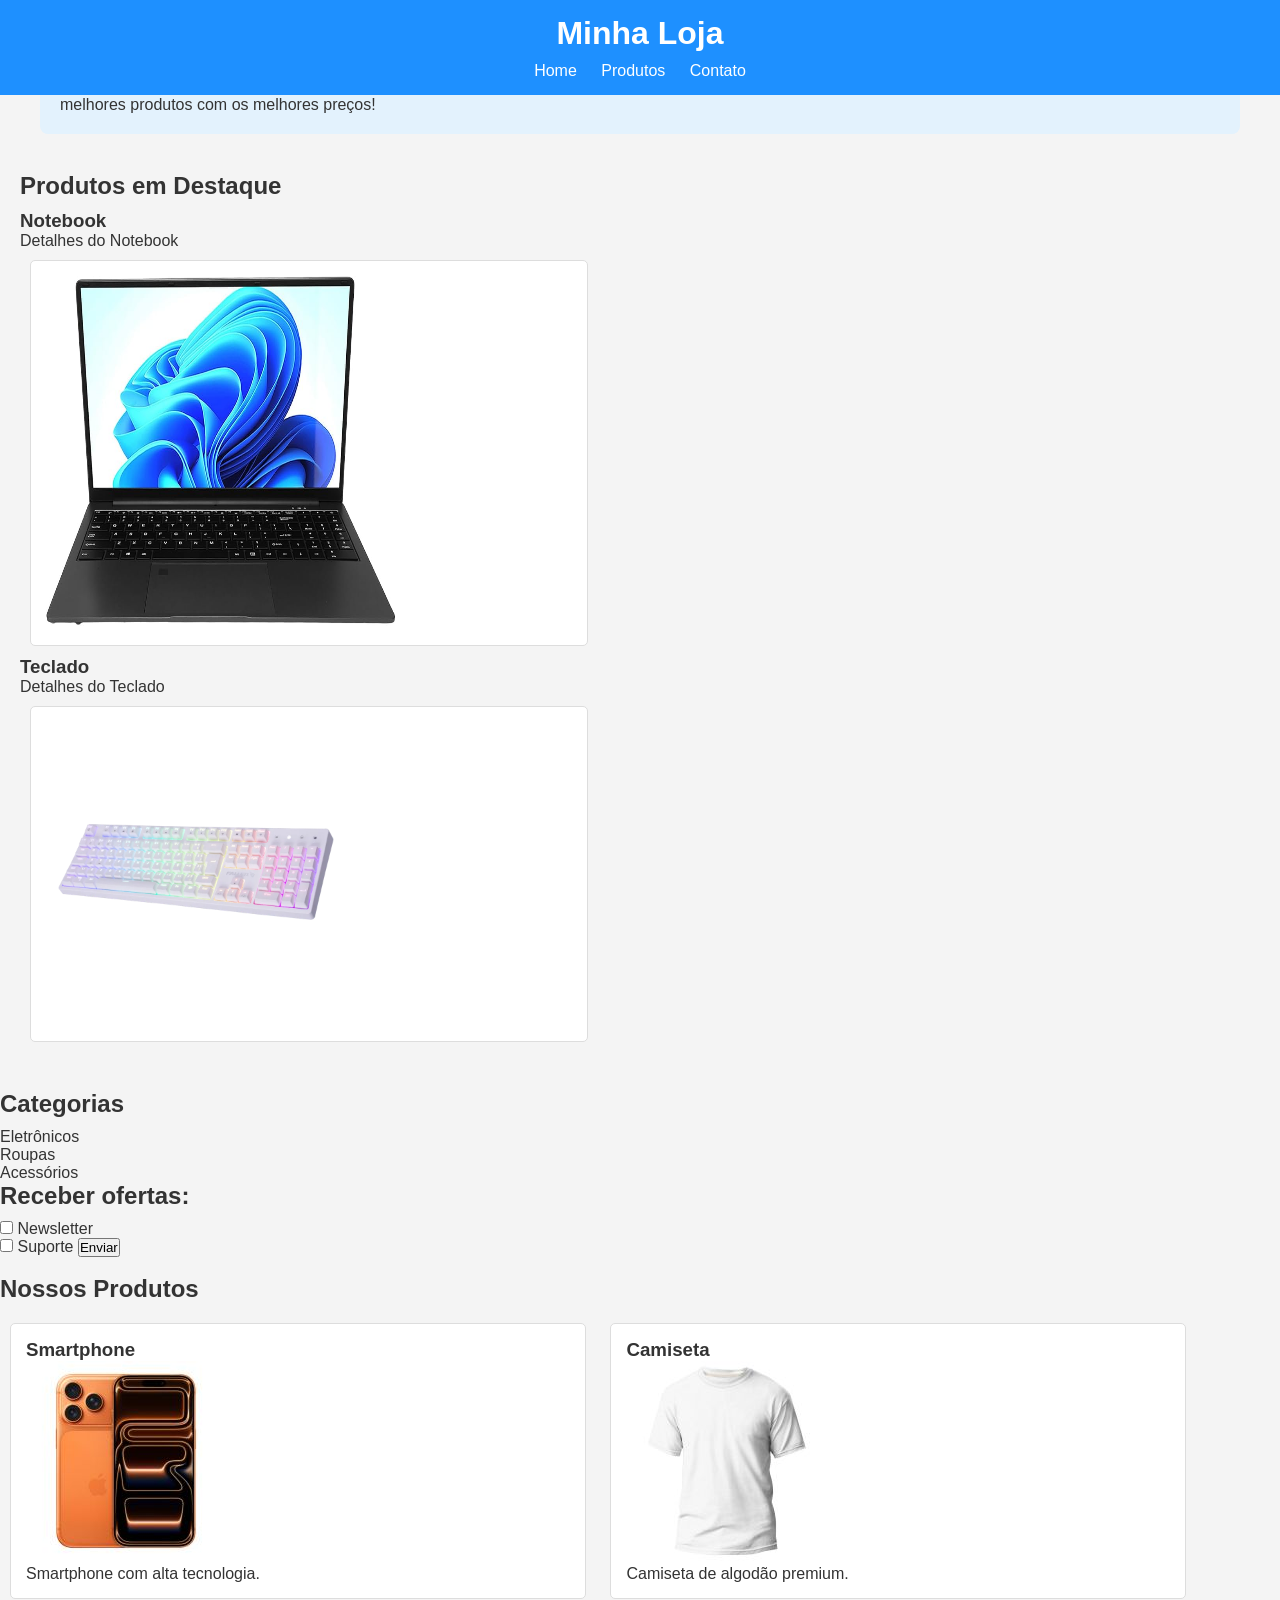
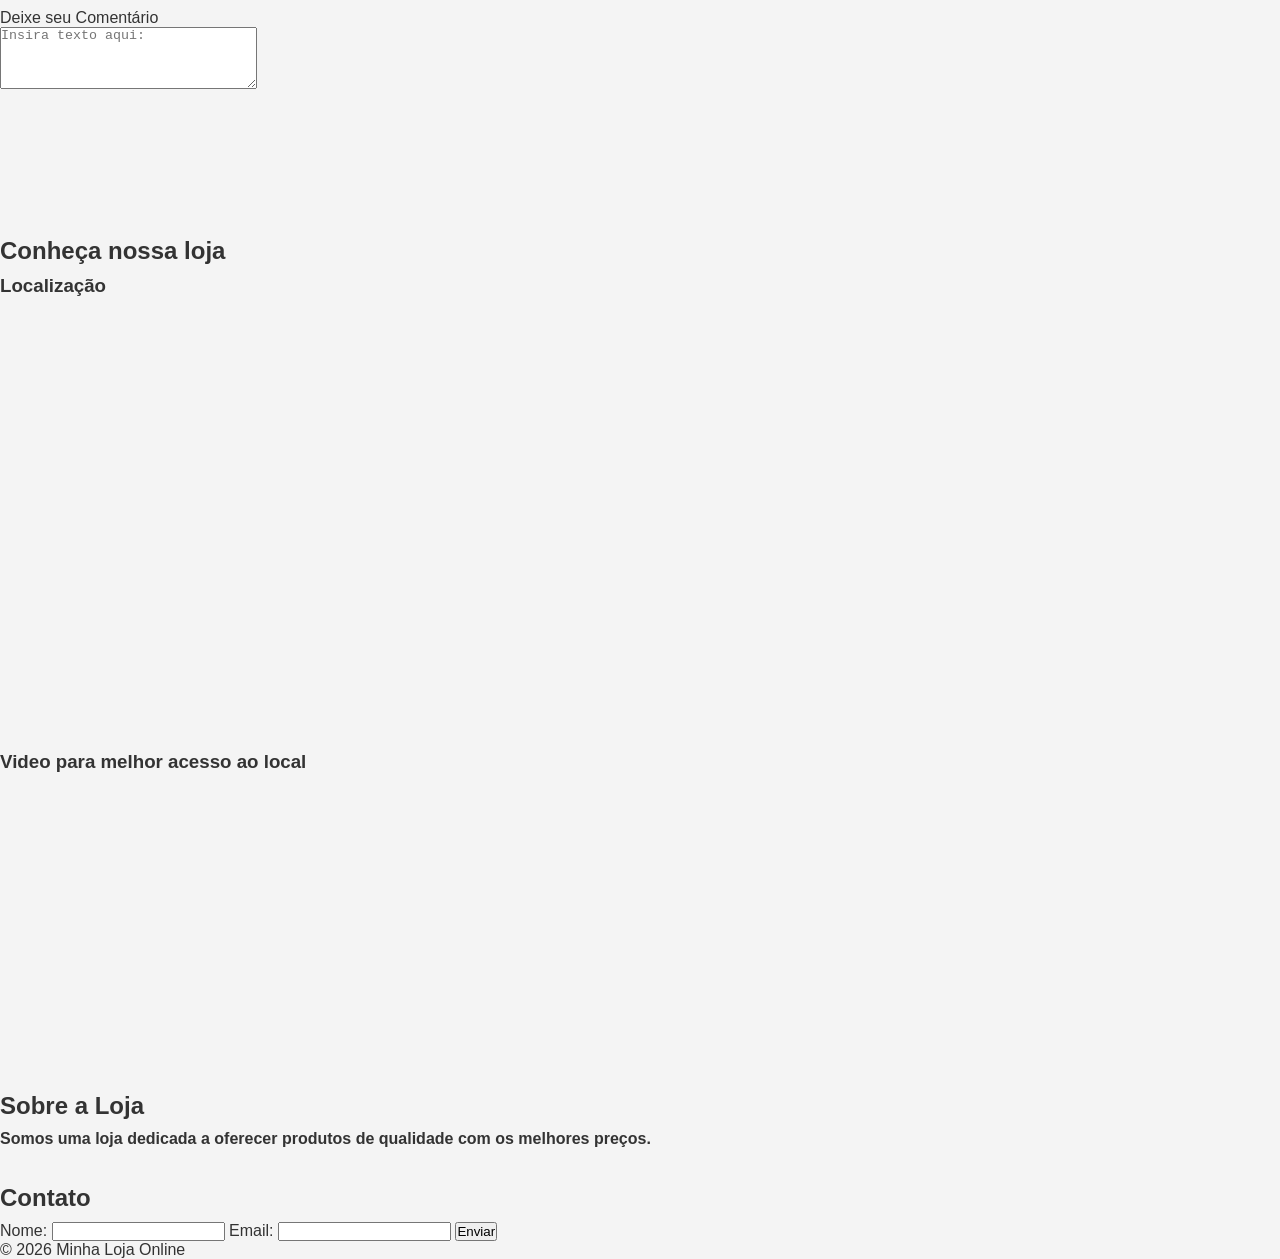
<file: index.html>
<!doctype html>
<html lang="pt-BR">
  <head>
    <meta charset="UTF-8" />
    <meta name="viewport" content="width=device-width, initial-scale=1.0" />
    <title>Loja Online</title>
    <!-- Vinculação do CSS externo -->
    <link rel="stylesheet" href="index1.css">
  </head>
  <body>
    <!---Cabeçalho-->
    <header class="header">
      <h1>Minha Loja</h1>
      <nav class="nav-menu">
        <ul>
          <li><a href="#home">Home</a></li>
          <li><a href="#produtos">Produtos</a></li>
          <li><a href="#contato">Contato</a></li>
        </ul>
      </nav>
    </header>
    <br id="home">
      <section class="products" id="produtos">
        <!--Banner-->
        <section class="banner" aria-label="Destaque principal">
          <h2>Promoções Imperdíveis</h2>
          <bold>melhores produtos com os melhores preços!</bold>
        </section>
          <br/>

        <h2>Produtos em Destaque</h2>

        <article>
          <h3>Notebook</h3>
          <p>Detalhes do Notebook</p>
        </article>
        <article class="product-card">
          <figure>
            <img src="./img/Computador Notebook_.jpg"
            alt="computador notebook preto"
            width="350"
            height="350"
            loading="lazy"
            class="product-image">
          </figure>
        </article>

        <article>
          <h3>Teclado</h3>
          <p>Detalhes do Teclado</p>
          <article class="product-card">
          <figure>
            <img src="./img/teclado-pantera-branco.jpg"
            alt="teclado-pantera-branco"
            width="300"
            height="300"
            loading="lazy"
            class="product-image">
          </figure>
        </article>
        </article>
      </section>
      <br/>

      <!--lista de categorias-->
        <aside class="categories">
          <h2>Categorias</h2>
          <ul>
            <li>Eletrônicos</li>
            <li>Roupas</li>
            <li>Acessórios</li>
          </ul>
        </aside>

      <label for="check-offers"><h2>Receber ofertas:</h2></label>
        <input
          type="checkbox"
          name="preferences"
          id="check-newsletter"
          value="newsletter"
        />
        <label for="check-newsletter">Newsletter</label><br />
        <input type="checkbox" name="preferences" id="check-sup" value="sup" />
        <label for="sup">Suporte</label>

         <input type="submit" value="Enviar" /><br> </br>

      <!-- Produtos com imagem -->
    <section id="produtos">
    <h2>Nossos Produtos</h2>
    <article class="product-card">
    <h3>Smartphone</h3>
    <img src="img/iphone.jpg" alt="Imagem de um smartphone moderno">
    <p>Smartphone com alta tecnologia.</p>
    </article>
    <article class="product-card">
    <h3>Camiseta</h3>
    <img src="img/camisa.jpg" alt="Camiseta casual confortável">
    <p>Camiseta de algodão premium.</p>
    </article>
    </section>
     <label for="feedback">Deixe seu Comentário</label><br>
      <textarea id="comentario" name="comentario" rows="4" cols="30" maxlength="150" placeholder="Insira texto aqui:"></textarea>
      <br/><br/>
        <br>
      </fieldset>
      <br/> <br/>

      </section>
      </fieldset>
      <br /><br />

      <br/> <br/>
    <!-- Sobre -->
    <section id="sobre" class="about">
      <section class="promo-video">
      <h2>Conheça nossa loja</h2>
        <!--Tabela de produtos
        <section class="product-list">
          <h3>Lista de Produtos</h3>

          <table border="1">
            <thead>
              <tr>
                <th>Poduto</th>
                <th>Preço</th>
                <th>Categoria</th>
              </tr>
            </thead>
            <tbody>
              <tr>
                <td>Fone</td>
                <td>250,00</td>
                <td>Eletrônicos</td>
              </tr>
              <tr>
                <td>Mouse</td>
                <td>180,00</td>
                <td>TI</td>
              </tr>
              <tr>
                <td>Teclado</td>
                <td>200,00</td>
                <td>TI</td>
              </tr>
            </tbody>
          </table>
        </section>
    </main> -->

    <!--Mapa-->
    <h1>Localização</h1>
    <iframe
      src="https://www.google.com/maps/embed?pb=!1m18!1m12!1m3!1d3675.086890347986!2d-43.19842673468753!3d-22.91016574210969!2m3!1f0!2f0!3f0!3m2!1i1024!2i768!4f13.1!3m3!1m2!1s0x997f0c4e687185%3A0x973c7a140b9b61fa!2sEdif%C3%ADcio%20Eco%20Sapuca%C3%AD!5e0!3m2!1spt-BR!2sbr!4v1783607154892!5m2!1spt-BR!2sbr"
      width="600"
      height="450"
      style="border: 0"
      allowfullscreen=""
      loading="lazy"
      referrerpolicy="strict-origin-when-cross-origin"
    ></iframe>
    <!--para melhor acesso-->
    <h1>Video para melhor acesso ao local</h1>
    <iframe width="560" height="315" src="https://www.youtube.com/embed/a4cA0ET9DRY?si=EMfLgWBzBDed5cOq&amp;start=11" title="YouTube video player" frameborder="0" allow="accelerometer; autoplay; clipboard-write; encrypted-media; gyroscope; picture-in-picture; web-share" referrerpolicy="strict-origin-when-cross-origin" allowfullscreen></iframe>

    <h2>Sobre a Loja</h2>
    <p><b>Somos uma loja dedicada a oferecer produtos de qualidade com os melhores preços.</b></p>
    </section>
    <br></br>
    <!-- Contato -->
<section id="contato" class="contact">
<h2>Contato</h2>
<form aria-label="Formulário de contato">
<label for="nome">Nome:</label>
<input type="text" id="nome" required>
<label for="email">Email:</label>
<input type="email" id="email" required>
<button type="submit">Enviar</button>
</form>
</section>
</main>
<footer>
<p>&copy; 2026 Minha Loja Online</p>
    </footer>
  </body>
</html>
</file>
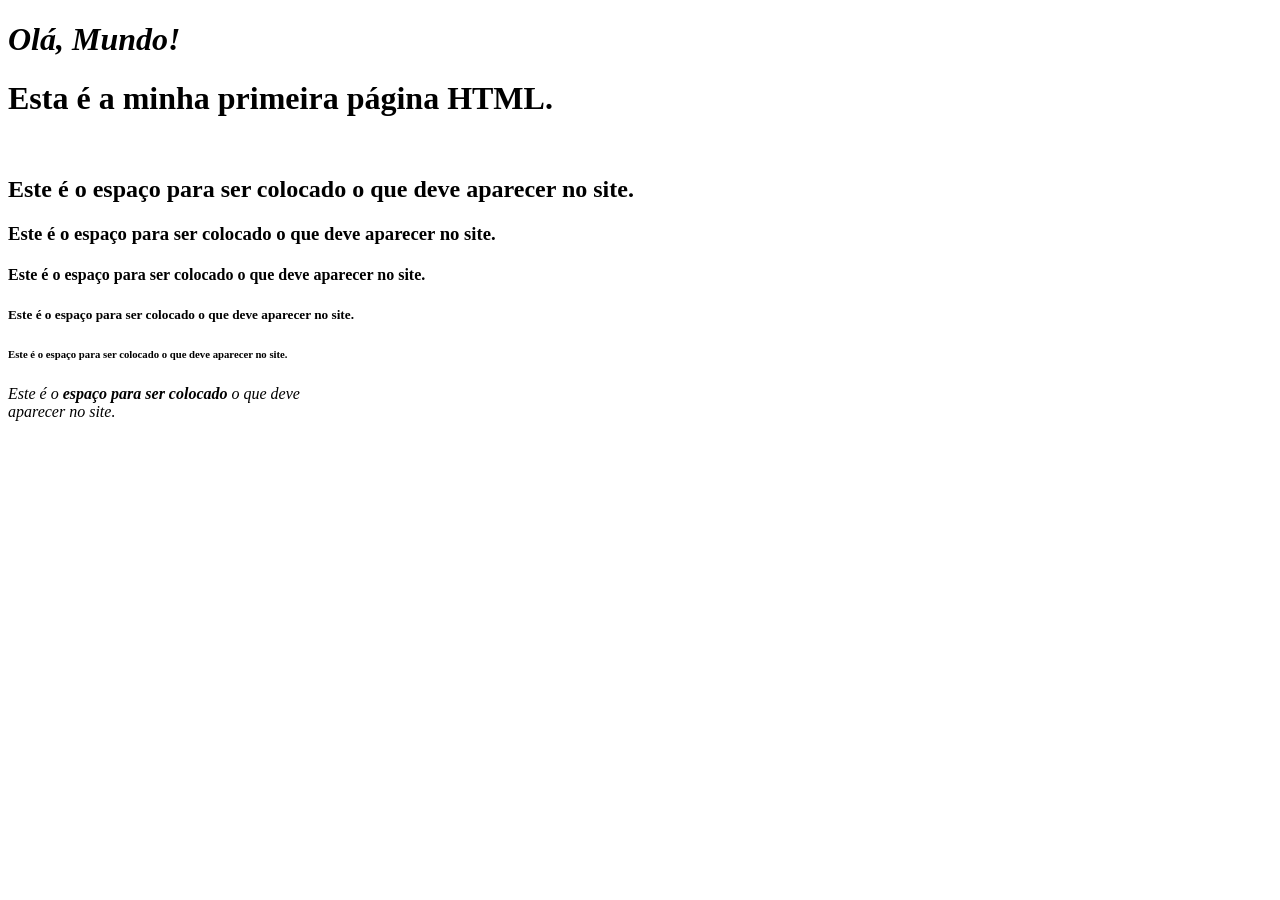
<file: olamundo.html>
<!DOCTYPE html>
<html lang="pt-BR">
<head>
    <meta charset="UTF-8">
    <meta name="viewport" content="width=device-width, initial-scale=1.0">
    <meta name="description" content="Site Olá Mundo">
    <title>Olá, Mundo! Tayssa</title>
</head>
<body>
    <h1> <em>Olá, Mundo!</em> <br></h1><!--Br pula uma linha-->
    <p><h1>Esta é a minha primeira página HTML.</h1><br></p>
    <p><h2>Este é o espaço para ser colocado o que deve aparecer no site.</h2></p>
    <p><h3>Este é o espaço para ser colocado o que deve aparecer no site.</h3></p>
    <p><h4>Este é o espaço para ser colocado o que deve aparecer no site.</h4></p>
    <p><h5>Este é o espaço para ser colocado o que deve aparecer no site.</h5></p>
    <p><h6>Este <b>é o espaço para</b> ser colocado o que deve aparecer no site.</h6></p>
    <p><em>Este é o <b>espaço para ser colocado</b> o que deve <br> aparecer no site.</em></p>
</body>
</html>
</file>
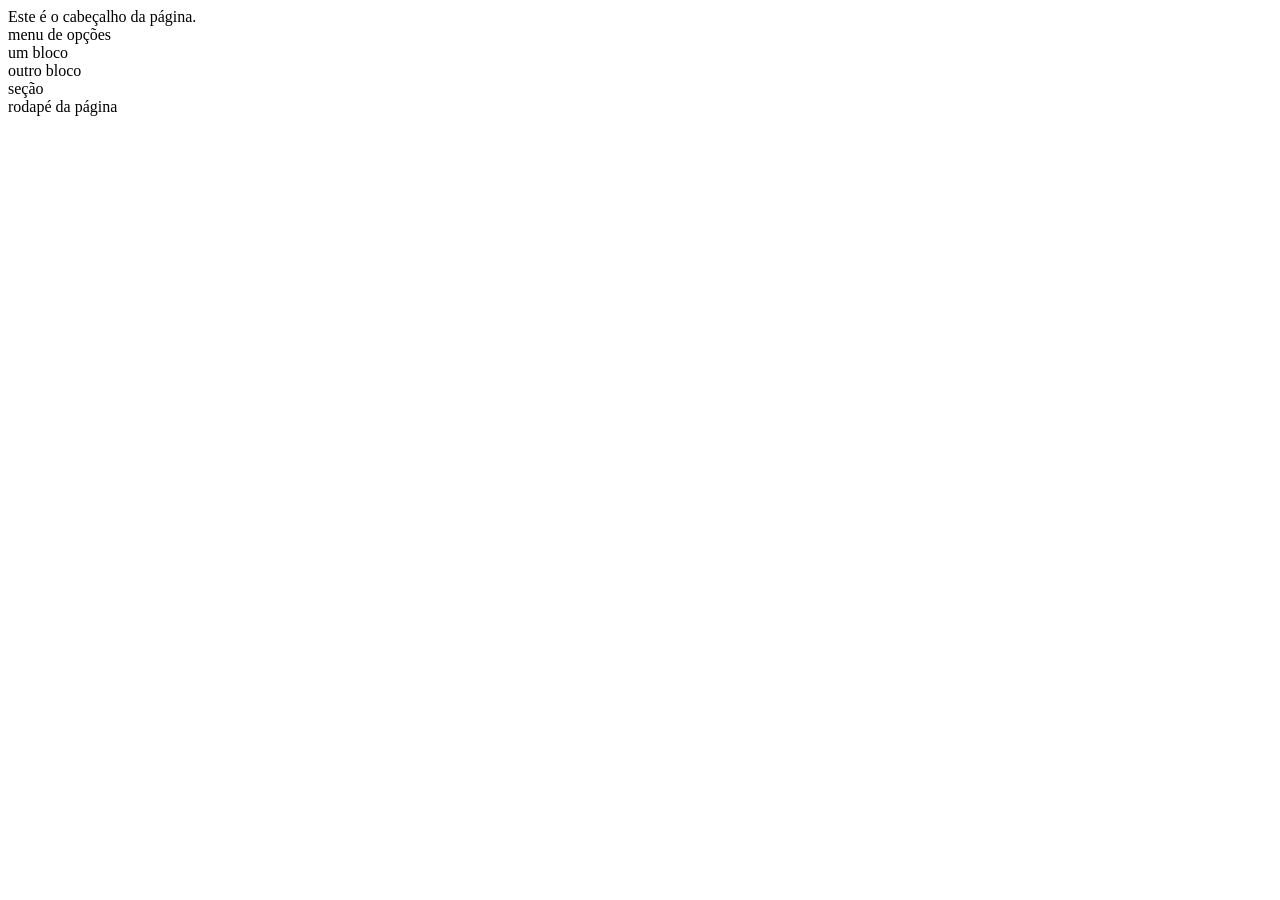
<file: semantico.html>
<!DOCTYPE html>
<html lang="pt-BR">
<head>
    <meta charset="UTF-8">
    <meta name="viewport" content="width=device-width, initial-scale=1.0">
    <title>HTML Semântico</title>
</head>
<body>
    <header><!-- cabeçalho-->
        Este é o cabeçalho da página.
        <nav>
            <!--Menu de navegação-->
            menu de opções
        </nav>
    </header>
    <main>
        <article>
            um bloco
        </article>
        <article>
            outro bloco
        </article>
        <section>
            seção
        </section>
    </main>
    <footer>
        rodapé da página
    </footer>
</body>
</html>
</file>
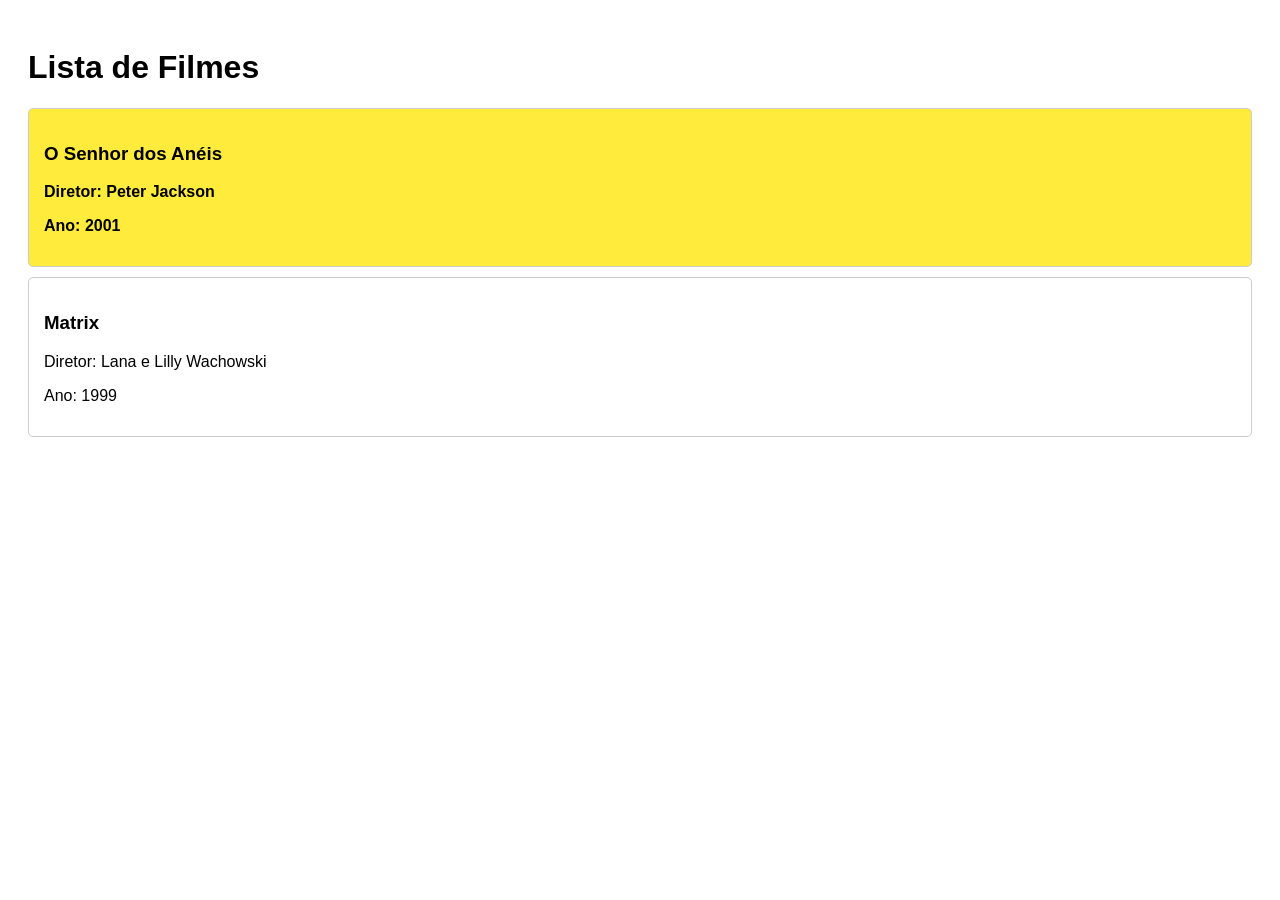
<file: exaulas/exdom.html>
<!doctype html>
<html lang="pt-BR">
  <head>
    <meta charset="UTF-8" />
    <title>18.3 - Ex Manipulando DOM</title>
    <style>
      /* CSS - Estilos mínimos apenas para visualização */
      body {
        font-family: sans-serif;
        padding: 20px;
      }
      .filme-card {
        border: 1px solid #ccc;
        padding: 15px;
        margin-bottom: 10px;
        border-radius: 5px;
      }
      /* Classe que será aplicada via JS na Etapa 6 */
      .destaque {
        background-color: #ffeb3b;
        font-weight: bold;
      }
    </style>
  </head>
  <body>
    <h1>Lista de Filmes</h1>

    <!-- O container onde os filmes devem aparecer -->
    <div id="lista-filmes"></div>

    <script src="../js/exdom.js"></script>
  </body>
</html>
</file>
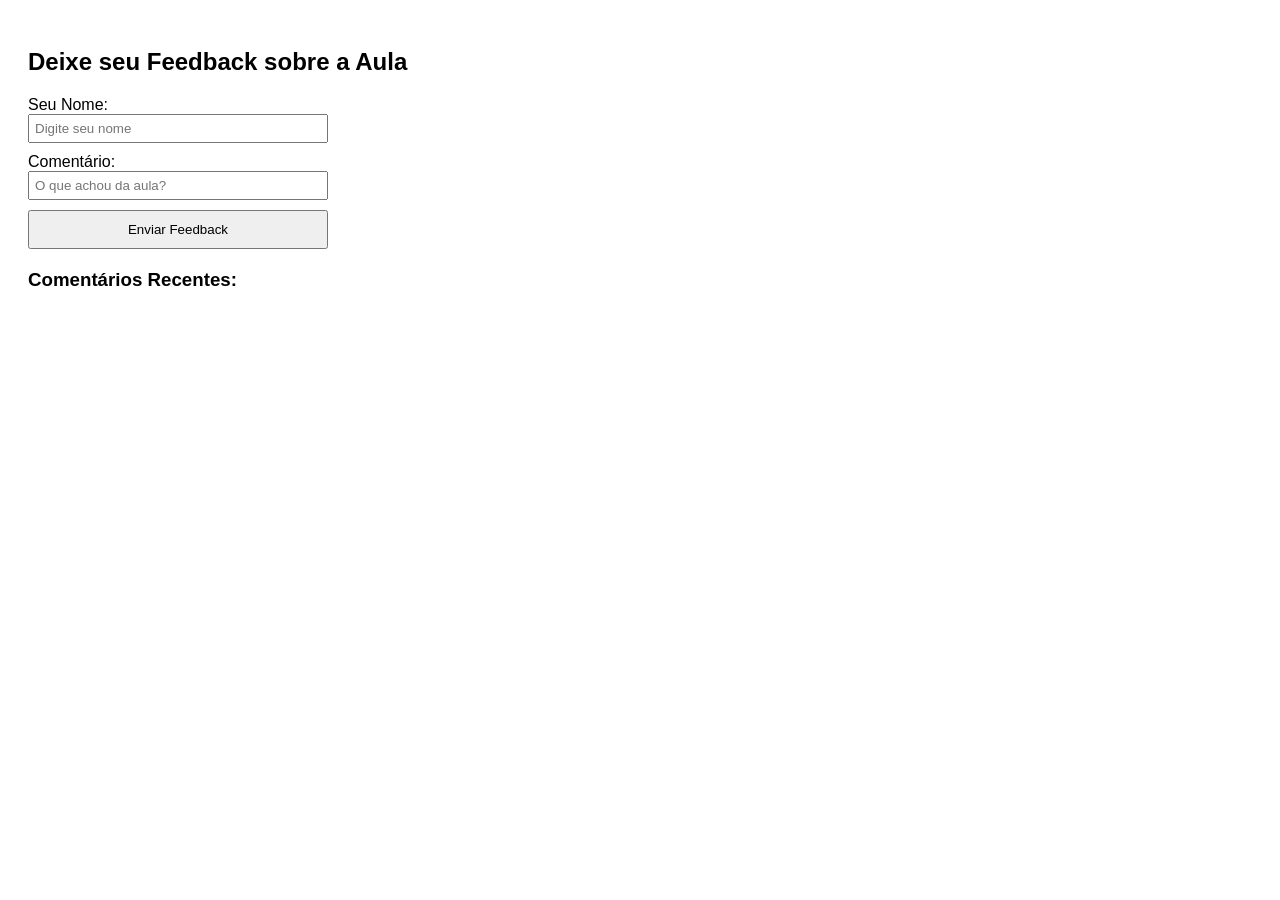
<file: exaulas/exfeedbackform.html>
<!DOCTYPE html>
<html lang="pt-BR">
<head>
    <meta charset="UTF-8">
    <title>Ex 19.3 - Sistema de Feedback</title>
    <style>
        body { font-family: Arial, sans-serif; 
            padding: 20px; 
        }
        form { margin-bottom: 20px; 
            display: flex; 
            flex-direction: column; 
            width: 300px; 
        }
        input { margin-bottom: 10px; 
            padding: 5px; 
        }
        button { padding: 10px; 
            cursor: pointer;
         }
        #mensagem-feedback { margin-top: 10px; 
            font-weight: bold; 
        }
    </style>
</head>
<body>
    <h2>Deixe seu Feedback sobre a Aula</h2>
    <!-- Formulário que será manipulado -->
    <form id="form-feedback">
        <label for="nome">Seu Nome:</label>
        <input type="text" id="nome" placeholder="Digite seu nome">

        <label for="comentario">Comentário:</label>
        <input type="text" id="comentario" placeholder="O que achou da aula?">

        <button type="submit" id="btn-enviar">Enviar Feedback</button>
    </form>

    <!-- Local onde a mensagem de erro ou sucesso vai aparecer -->
    <div id="mensagem-feedback"></div>

    <!-- Lista onde os feedbacks serão adicionados -->
    <h3>Comentários Recentes:</h3>
    <ul id="lista-comentarios"></ul>

    <script src=../js/exfeedbackform.js></script>
</body>
</html>
</file>
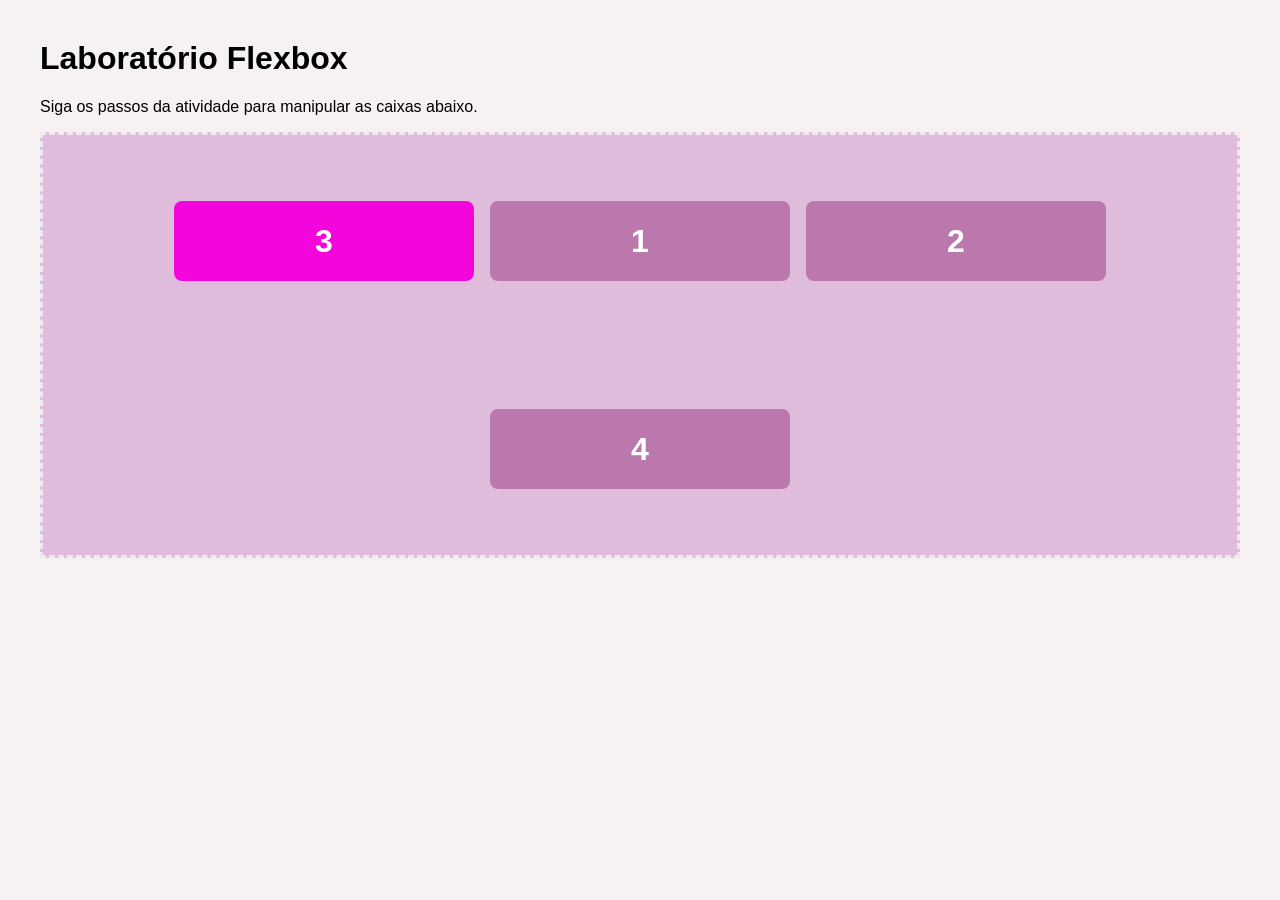
<file: exaulas/flexbox.html>
<!doctype html>
<html lang="pt-BR">
  <head>
    <meta charset="UTF-8" />
    <title>CSS Flexbox</title>
    <link rel="stylesheet" href="../css/flexbox.css" />
  </head>
  <body>

    <h1>Laboratório Flexbox</h1>
    <p>Siga os passos da atividade para manipular as caixas abaixo.</p>

    <!-- O Container Flex -->
    <div class="container">
      <div class="box">1</div>
      <div class="box">2</div>
      <div class="box destaque">3</div>
      <div class="box">4</div>
    </div>
  </body>
</html>
</file>
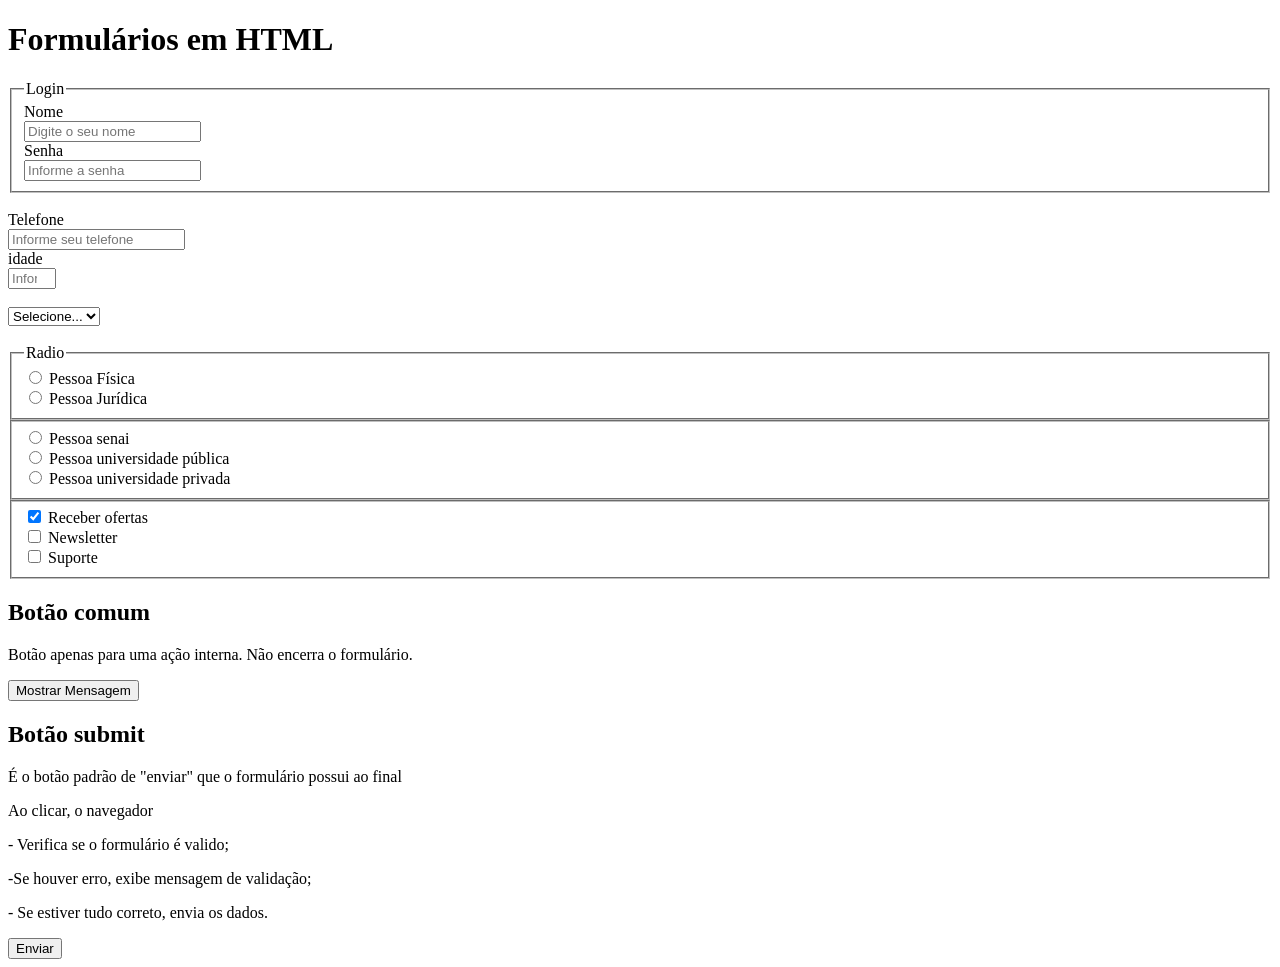
<file: exaulas/form.html>
<!doctype html>
<html lang="pt-BR">
  <head>
    <meta charset="UTF-8" />
    <meta name="viewport" content="width=device-width, initial-scale=1.0" />
    <title>Formulário</title>
  </head>
  <body>
    <h1>Formulários em HTML</h1>

    <form method="post" action="servidor.php">
      <fieldset>
        <legend>Login</legend>
        <label for="nome">Nome</label><br />
        <input
          type="text"
          name="nome"
          id="nome"
          placeholder="Digite o seu nome"
          required
          minlength="5"
          maxlength="15"
        />

        <br />
        <label for="senha">Senha</label><br />
        <input
          type="password"
          name="senha"
          id="senha"
          placeholder="Informe a senha"
        />
      </fieldset>
      <br />
      <label for="tel">Telefone</label><br />
      <input
        type="tel"
        name="tel"
        id="tel"
        placeholder="Informe seu telefone"
      />

      <br />
      <label for="idade">idade</label><br />
      <input
        type="number"
        name="idade"
        id="idade"
        placeholder="Informe sua idade"
        min="12"
        max="21"
      />

      <br /><br />
      <select name="category" id="input-category">
        <option value="">Selecione...</option>
        <option value="eletronicos">Eletrônicos</option>
        <option value="moda">Moda</option>
        <option value="ti">Tecnologia</option>
      </select>

      <br /><br />
      <fieldset>
        <legend>Radio</legend>
        <input type="radio" name="client-type" id="radio-pf" value="pf" />
        <label for="radio-pf">Pessoa Física</label>
        <br />
        <input type="radio" name="client-type" id="radio-pj" value="pj" />
        <label for="radio-pj">Pessoa Jurídica</label>
      </fieldset>
      <fieldset>
        <input type="radio" name="client-type" id="radio-ps" value="ps" />
        <label for="radio-ps">Pessoa senai</label> <br />
        <input type="radio" name="client-type" id="radio-pu" value="pu" />
        <label for="radio-pu">Pessoa universidade pública</label><br />
        <input type="radio" name="client-type" id="radio-pup" value="pup" />
        <label for="radio-pup">Pessoa universidade privada</label>
      </fieldset>

      <fieldset>
        <input
          type="checkbox"
          name="preferences"
          id="check-offers"
          value="offers"
          checked
        />

        <label for="check-offers">Receber ofertas</label><br />
        <input
          type="checkbox"
          name="preferences"
          id="check-newsletter"
          value="newsletter"
        />
        <label for="check-newsletter">Newsletter</label><br />
        <input type="checkbox" name="preferences" id="check-sup" value="sup" />
        <label for="sup">Suporte</label>
      </fieldset>

      <h2>Botão comum</h2>
      <p>Botão apenas para uma ação interna. Não encerra o formulário.</p>
      <input type="button" value="Mostrar Mensagem" onclick="alert('Olá!')" />

      <h2>Botão submit</h2>
      <p>É o botão padrão de "enviar" que o formulário possui ao final</p>
      <p>Ao clicar, o navegador</p>
      <p>- Verifica se o formulário é valido;</p>
      <p>-Se houver erro, exibe mensagem de validação;</p>
      <p>- Se estiver tudo correto, envia os dados.</p>
      <input type="submit" value="Enviar" />
    </form>
  </body>
</html>
</file>
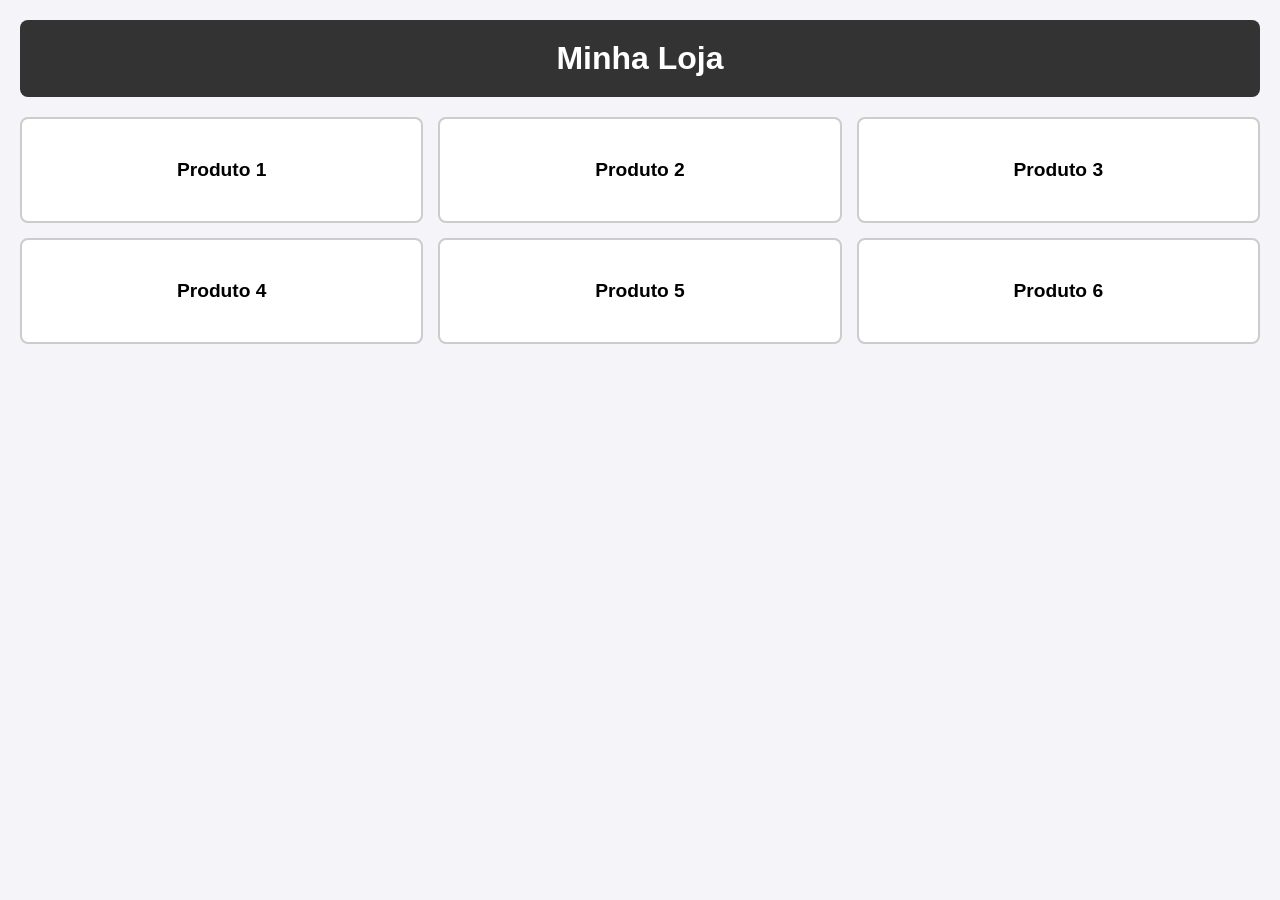
<file: exaulas/grid.html>
<!DOCTYPE html>
<html lang="pt-BR">
<head>
    <meta charset="UTF-8">
    <meta name="viewport" content="width=device-width, initial-scale=1.0">
    <title>CSS Grid e Responsividade</title>
    <link rel="stylesheet" href="../css/grid.css">
</head>
<body>
    <header class="cabecalho">
        <h1>Minha Loja</h1>
    </header>
    
    <!-- Este é o contêiner que o aluno irá manipular -->
    <main class="container-produtos">
        <div class="produto">Produto 1</div>
        <div class="produto">Produto 2</div>
        <div class="produto">Produto 3</div>
        <div class="produto">Produto 4</div>
        <div class="produto">Produto 5</div>
        <div class="produto">Produto 6</div>
    </main>
</body>
</html>
</file>
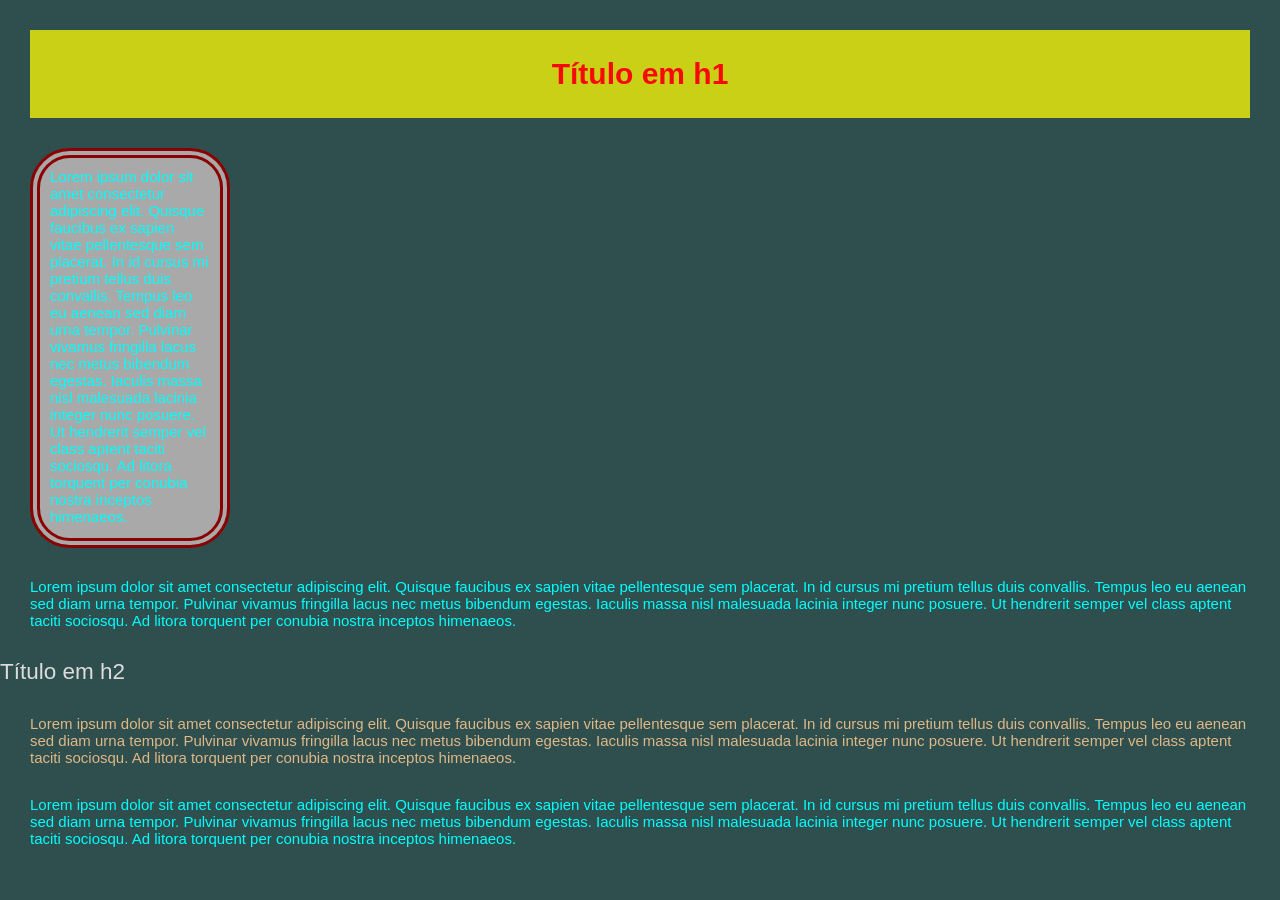
<file: exaulas/introcss.html>
<!doctype html>
<html lang="pt-BR">
  <head>
    <meta charset="UTF-8" />
    <meta name="viewport" content="width=device-width, initial-scale=1.0" />
    <title>Introdução ao CSS</title>
    <!--CSS EXTERNO-->
    <link rel="stylesheet" href="../css/introcss.css" />

    <style>
      /* CSS Interno*/
      p {
        color: aqua;
      }
    </style>
  </head>
  <body>
    <h1>Título em h1</h1>
    <p id="intro">
      Lorem ipsum dolor sit amet consectetur adipiscing elit. Quisque faucibus
      ex sapien vitae pellentesque sem placerat. In id cursus mi pretium tellus
      duis convallis. Tempus leo eu aenean sed diam urna tempor. Pulvinar
      vivamus fringilla lacus nec metus bibendum egestas. Iaculis massa nisl
      malesuada lacinia integer nunc posuere. Ut hendrerit semper vel class
      aptent taciti sociosqu. Ad litora torquent per conubia nostra inceptos
      himenaeos.
    </p>

    <p class="azul">
      Lorem ipsum dolor sit amet consectetur adipiscing elit. Quisque faucibus
      ex sapien vitae pellentesque sem placerat. In id cursus mi pretium tellus
      duis convallis. Tempus leo eu aenean sed diam urna tempor. Pulvinar
      vivamus fringilla lacus nec metus bibendum egestas. Iaculis massa nisl
      malesuada lacinia integer nunc posuere. Ut hendrerit semper vel class
      aptent taciti sociosqu. Ad litora torquent per conubia nostra inceptos
      himenaeos.
    </p>

    <!--css in line-->
    <h2>Título em h2</h2>
    <p style="color: chartreuse">
      <a href="https://www.google.com/" target="_blank"
        >Lorem ipsum dolor sit amet consectetur adipiscing elit. Quisque
        faucibus ex sapien vitae pellentesque sem placerat. In id cursus mi
        pretium tellus duis convallis. Tempus leo eu aenean sed diam urna
        tempor. Pulvinar vivamus fringilla lacus nec metus bibendum egestas.
        Iaculis massa nisl malesuada lacinia integer nunc posuere. Ut hendrerit
        semper vel class aptent taciti sociosqu. Ad litora torquent per conubia
        nostra inceptos himenaeos.</a
      >
    </p>

    <p>
      Lorem ipsum dolor sit amet consectetur adipiscing elit. Quisque faucibus
      ex sapien vitae pellentesque sem placerat. In id cursus mi pretium tellus
      duis convallis. Tempus leo eu aenean sed diam urna tempor. Pulvinar
      vivamus fringilla lacus nec metus bibendum egestas. Iaculis massa nisl
      malesuada lacinia integer nunc posuere. Ut hendrerit semper vel class
      aptent taciti sociosqu. Ad litora torquent per conubia nostra inceptos
      himenaeos.
    </p>
  </body>
</html>
</file>
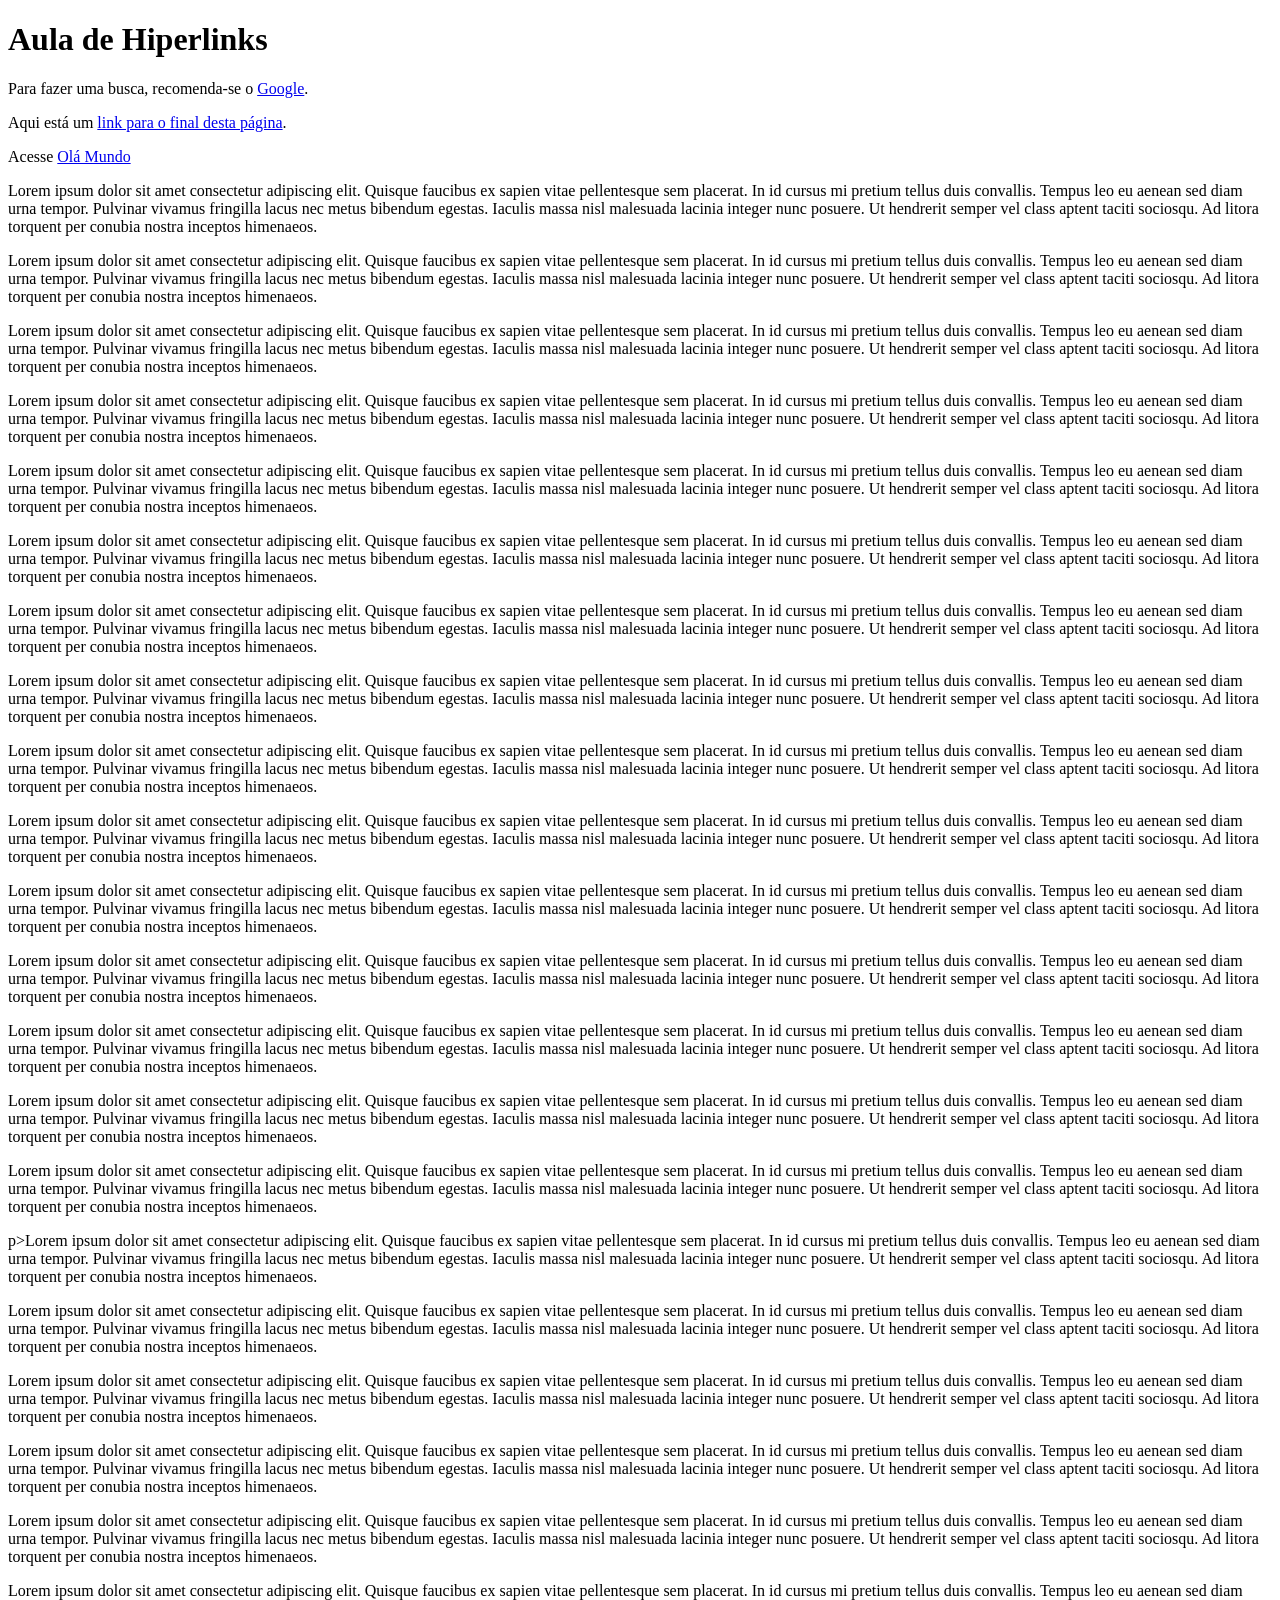
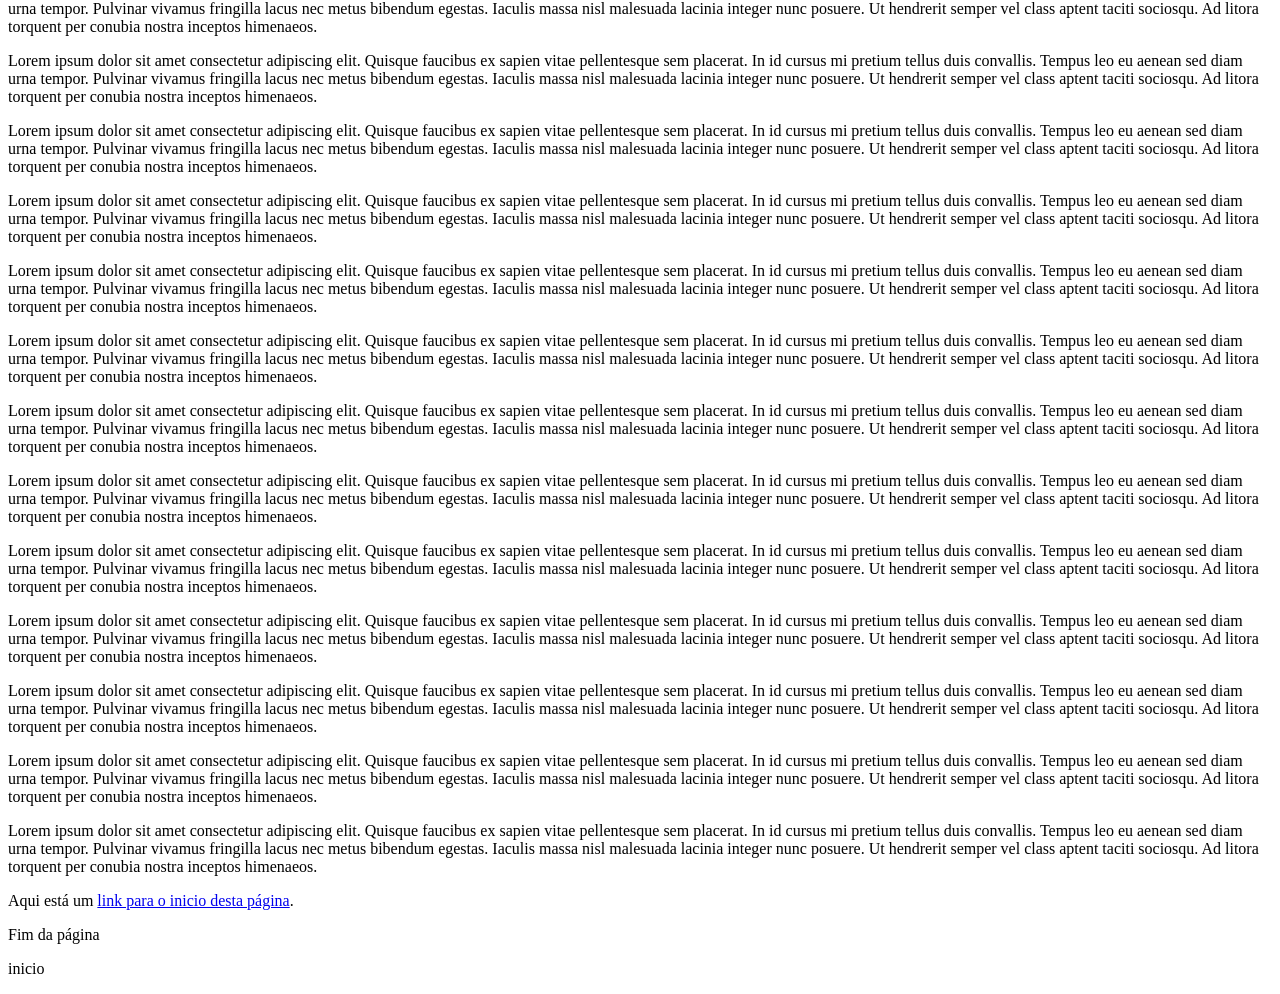
<file: exaulas/link.html>
<!DOCTYPE html>
<html lang="pt-BR">

<head>
    <meta charset="UTF-8">
    <meta name="viewport" content="width=device-width, initial-scale=1.0">
    <title>Document</title>
</head>

<body>

    <h1 id="top">Aula de Hiperlinks</h1>
    <p>Para fazer uma busca, recomenda-se o <a href="https://www.google.com/" target="_blank" title="Site de Buscas">Google</a>.</p>

    <p>
        Aqui está um <a href="#final">link para o final desta página</a>.
    </p>


    <p>Acesse <a href="olamundo.html">Olá Mundo</a></p>

    <p>Lorem ipsum dolor sit amet consectetur adipiscing elit. Quisque faucibus ex sapien vitae pellentesque sem
        placerat. In id cursus mi pretium tellus duis convallis. Tempus leo eu aenean sed diam urna tempor. Pulvinar
        vivamus fringilla lacus nec metus bibendum egestas. Iaculis massa nisl malesuada lacinia integer nunc posuere.
        Ut hendrerit semper vel class aptent taciti sociosqu. Ad litora torquent per conubia nostra inceptos himenaeos.
    </p>

    <p>Lorem ipsum dolor sit amet consectetur adipiscing elit. Quisque faucibus ex sapien vitae pellentesque sem
        placerat. In id cursus mi pretium tellus duis convallis. Tempus leo eu aenean sed diam urna tempor. Pulvinar
        vivamus fringilla lacus nec metus bibendum egestas. Iaculis massa nisl malesuada lacinia integer nunc posuere.
        Ut hendrerit semper vel class aptent taciti sociosqu. Ad litora torquent per conubia nostra inceptos himenaeos.
    </p>

    <p>Lorem ipsum dolor sit amet consectetur adipiscing elit. Quisque faucibus ex sapien vitae pellentesque sem
        placerat. In id cursus mi pretium tellus duis convallis. Tempus leo eu aenean sed diam urna tempor. Pulvinar
        vivamus fringilla lacus nec metus bibendum egestas. Iaculis massa nisl malesuada lacinia integer nunc posuere.
        Ut hendrerit semper vel class aptent taciti sociosqu. Ad litora torquent per conubia nostra inceptos himenaeos.
    </p>

    <p>Lorem ipsum dolor sit amet consectetur adipiscing elit. Quisque faucibus ex sapien vitae pellentesque sem
        placerat. In id cursus mi pretium tellus duis convallis. Tempus leo eu aenean sed diam urna tempor. Pulvinar
        vivamus fringilla lacus nec metus bibendum egestas. Iaculis massa nisl malesuada lacinia integer nunc posuere.
        Ut hendrerit semper vel class aptent taciti sociosqu. Ad litora torquent per conubia nostra inceptos himenaeos.
    </p>

    <p>Lorem ipsum dolor sit amet consectetur adipiscing elit. Quisque faucibus ex sapien vitae pellentesque sem
        placerat. In id cursus mi pretium tellus duis convallis. Tempus leo eu aenean sed diam urna tempor. Pulvinar
        vivamus fringilla lacus nec metus bibendum egestas. Iaculis massa nisl malesuada lacinia integer nunc posuere.
        Ut hendrerit semper vel class aptent taciti sociosqu. Ad litora torquent per conubia nostra inceptos himenaeos.
    </p>
    <p>Lorem ipsum dolor sit amet consectetur adipiscing elit. Quisque faucibus ex sapien vitae pellentesque sem
    placerat. In id cursus mi pretium tellus duis convallis. Tempus leo eu aenean sed diam urna tempor. Pulvinar vivamus
    fringilla lacus nec metus bibendum egestas. Iaculis massa nisl malesuada lacinia integer nunc posuere. Ut hendrerit
    semper vel class aptent taciti sociosqu. Ad litora torquent per conubia nostra inceptos himenaeos.</p>

    <p>Lorem ipsum dolor sit amet consectetur adipiscing elit. Quisque faucibus ex sapien vitae pellentesque sem
        placerat. In id cursus mi pretium tellus duis convallis. Tempus leo eu aenean sed diam urna tempor. Pulvinar
        vivamus fringilla lacus nec metus bibendum egestas. Iaculis massa nisl malesuada lacinia integer nunc posuere.
        Ut hendrerit semper vel class aptent taciti sociosqu. Ad litora torquent per conubia nostra inceptos himenaeos.
    </p>

    <p>Lorem ipsum dolor sit amet consectetur adipiscing elit. Quisque faucibus ex sapien vitae pellentesque sem
        placerat. In id cursus mi pretium tellus duis convallis. Tempus leo eu aenean sed diam urna tempor. Pulvinar
        vivamus fringilla lacus nec metus bibendum egestas. Iaculis massa nisl malesuada lacinia integer nunc posuere.
        Ut hendrerit semper vel class aptent taciti sociosqu. Ad litora torquent per conubia nostra inceptos himenaeos.
    </p>

    <p>Lorem ipsum dolor sit amet consectetur adipiscing elit. Quisque faucibus ex sapien vitae pellentesque sem
        placerat. In id cursus mi pretium tellus duis convallis. Tempus leo eu aenean sed diam urna tempor. Pulvinar
        vivamus fringilla lacus nec metus bibendum egestas. Iaculis massa nisl malesuada lacinia integer nunc posuere.
        Ut hendrerit semper vel class aptent taciti sociosqu. Ad litora torquent per conubia nostra inceptos himenaeos.
    </p>

    <p>Lorem ipsum dolor sit amet consectetur adipiscing elit. Quisque faucibus ex sapien vitae pellentesque sem
        placerat. In id cursus mi pretium tellus duis convallis. Tempus leo eu aenean sed diam urna tempor. Pulvinar
        vivamus fringilla lacus nec metus bibendum egestas. Iaculis massa nisl malesuada lacinia integer nunc posuere.
        Ut hendrerit semper vel class aptent taciti sociosqu. Ad litora torquent per conubia nostra inceptos himenaeos.
    </p>
    <p>Lorem ipsum dolor sit amet consectetur adipiscing elit. Quisque faucibus ex sapien vitae pellentesque sem
    placerat. In id cursus mi pretium tellus duis convallis. Tempus leo eu aenean sed diam urna tempor. Pulvinar vivamus
    fringilla lacus nec metus bibendum egestas. Iaculis massa nisl malesuada lacinia integer nunc posuere. Ut hendrerit
    semper vel class aptent taciti sociosqu. Ad litora torquent per conubia nostra inceptos himenaeos.</p>

    <p>Lorem ipsum dolor sit amet consectetur adipiscing elit. Quisque faucibus ex sapien vitae pellentesque sem
        placerat. In id cursus mi pretium tellus duis convallis. Tempus leo eu aenean sed diam urna tempor. Pulvinar
        vivamus fringilla lacus nec metus bibendum egestas. Iaculis massa nisl malesuada lacinia integer nunc posuere.
        Ut hendrerit semper vel class aptent taciti sociosqu. Ad litora torquent per conubia nostra inceptos himenaeos.
    </p>

    <p>Lorem ipsum dolor sit amet consectetur adipiscing elit. Quisque faucibus ex sapien vitae pellentesque sem
        placerat. In id cursus mi pretium tellus duis convallis. Tempus leo eu aenean sed diam urna tempor. Pulvinar
        vivamus fringilla lacus nec metus bibendum egestas. Iaculis massa nisl malesuada lacinia integer nunc posuere.
        Ut hendrerit semper vel class aptent taciti sociosqu. Ad litora torquent per conubia nostra inceptos himenaeos.
    </p>

    <p>Lorem ipsum dolor sit amet consectetur adipiscing elit. Quisque faucibus ex sapien vitae pellentesque sem
        placerat. In id cursus mi pretium tellus duis convallis. Tempus leo eu aenean sed diam urna tempor. Pulvinar
        vivamus fringilla lacus nec metus bibendum egestas. Iaculis massa nisl malesuada lacinia integer nunc posuere.
        Ut hendrerit semper vel class aptent taciti sociosqu. Ad litora torquent per conubia nostra inceptos himenaeos.
    </p>

    <p>Lorem ipsum dolor sit amet consectetur adipiscing elit. Quisque faucibus ex sapien vitae pellentesque sem
        placerat. In id cursus mi pretium tellus duis convallis. Tempus leo eu aenean sed diam urna tempor. Pulvinar
        vivamus fringilla lacus nec metus bibendum egestas. Iaculis massa nisl malesuada lacinia integer nunc posuere.
        Ut hendrerit semper vel class aptent taciti sociosqu. Ad litora torquent per conubia nostra inceptos himenaeos.
    </p>
    p>Lorem ipsum dolor sit amet consectetur adipiscing elit. Quisque faucibus ex sapien vitae pellentesque sem
    placerat. In id cursus mi pretium tellus duis convallis. Tempus leo eu aenean sed diam urna tempor. Pulvinar vivamus
    fringilla lacus nec metus bibendum egestas. Iaculis massa nisl malesuada lacinia integer nunc posuere. Ut hendrerit
    semper vel class aptent taciti sociosqu. Ad litora torquent per conubia nostra inceptos himenaeos.</p>

    <p>Lorem ipsum dolor sit amet consectetur adipiscing elit. Quisque faucibus ex sapien vitae pellentesque sem
        placerat. In id cursus mi pretium tellus duis convallis. Tempus leo eu aenean sed diam urna tempor. Pulvinar
        vivamus fringilla lacus nec metus bibendum egestas. Iaculis massa nisl malesuada lacinia integer nunc posuere.
        Ut hendrerit semper vel class aptent taciti sociosqu. Ad litora torquent per conubia nostra inceptos himenaeos.
    </p>

    <p>Lorem ipsum dolor sit amet consectetur adipiscing elit. Quisque faucibus ex sapien vitae pellentesque sem
        placerat. In id cursus mi pretium tellus duis convallis. Tempus leo eu aenean sed diam urna tempor. Pulvinar
        vivamus fringilla lacus nec metus bibendum egestas. Iaculis massa nisl malesuada lacinia integer nunc posuere.
        Ut hendrerit semper vel class aptent taciti sociosqu. Ad litora torquent per conubia nostra inceptos himenaeos.
    </p>

    <p>Lorem ipsum dolor sit amet consectetur adipiscing elit. Quisque faucibus ex sapien vitae pellentesque sem
        placerat. In id cursus mi pretium tellus duis convallis. Tempus leo eu aenean sed diam urna tempor. Pulvinar
        vivamus fringilla lacus nec metus bibendum egestas. Iaculis massa nisl malesuada lacinia integer nunc posuere.
        Ut hendrerit semper vel class aptent taciti sociosqu. Ad litora torquent per conubia nostra inceptos himenaeos.
    </p>

    <p>Lorem ipsum dolor sit amet consectetur adipiscing elit. Quisque faucibus ex sapien vitae pellentesque sem
        placerat. In id cursus mi pretium tellus duis convallis. Tempus leo eu aenean sed diam urna tempor. Pulvinar
        vivamus fringilla lacus nec metus bibendum egestas. Iaculis massa nisl malesuada lacinia integer nunc posuere.
        Ut hendrerit semper vel class aptent taciti sociosqu. Ad litora torquent per conubia nostra inceptos himenaeos.
    </p>
    <p>Lorem ipsum dolor sit amet consectetur adipiscing elit. Quisque faucibus ex sapien vitae pellentesque sem
        placerat. In id cursus mi pretium tellus duis convallis. Tempus leo eu aenean sed diam urna tempor. Pulvinar
        vivamus fringilla lacus nec metus bibendum egestas. Iaculis massa nisl malesuada lacinia integer nunc posuere.
        Ut hendrerit semper vel class aptent taciti sociosqu. Ad litora torquent per conubia nostra inceptos himenaeos.
    </p>

    <p>Lorem ipsum dolor sit amet consectetur adipiscing elit. Quisque faucibus ex sapien vitae pellentesque sem
        placerat. In id cursus mi pretium tellus duis convallis. Tempus leo eu aenean sed diam urna tempor. Pulvinar
        vivamus fringilla lacus nec metus bibendum egestas. Iaculis massa nisl malesuada lacinia integer nunc posuere.
        Ut hendrerit semper vel class aptent taciti sociosqu. Ad litora torquent per conubia nostra inceptos himenaeos.
    </p>

    <p>Lorem ipsum dolor sit amet consectetur adipiscing elit. Quisque faucibus ex sapien vitae pellentesque sem
        placerat. In id cursus mi pretium tellus duis convallis. Tempus leo eu aenean sed diam urna tempor. Pulvinar
        vivamus fringilla lacus nec metus bibendum egestas. Iaculis massa nisl malesuada lacinia integer nunc posuere.
        Ut hendrerit semper vel class aptent taciti sociosqu. Ad litora torquent per conubia nostra inceptos himenaeos.
    </p>
    <p>Lorem ipsum dolor sit amet consectetur adipiscing elit. Quisque faucibus ex sapien vitae pellentesque sem
        placerat. In id cursus mi pretium tellus duis convallis. Tempus leo eu aenean sed diam urna tempor. Pulvinar
        vivamus fringilla lacus nec metus bibendum egestas. Iaculis massa nisl malesuada lacinia integer nunc posuere.
        Ut hendrerit semper vel class aptent taciti sociosqu. Ad litora torquent per conubia nostra inceptos himenaeos.
    </p>

    <p>Lorem ipsum dolor sit amet consectetur adipiscing elit. Quisque faucibus ex sapien vitae pellentesque sem
        placerat. In id cursus mi pretium tellus duis convallis. Tempus leo eu aenean sed diam urna tempor. Pulvinar
        vivamus fringilla lacus nec metus bibendum egestas. Iaculis massa nisl malesuada lacinia integer nunc posuere.
        Ut hendrerit semper vel class aptent taciti sociosqu. Ad litora torquent per conubia nostra inceptos himenaeos.
    </p>

    <p>Lorem ipsum dolor sit amet consectetur adipiscing elit. Quisque faucibus ex sapien vitae pellentesque sem
        placerat. In id cursus mi pretium tellus duis convallis. Tempus leo eu aenean sed diam urna tempor. Pulvinar
        vivamus fringilla lacus nec metus bibendum egestas. Iaculis massa nisl malesuada lacinia integer nunc posuere.
        Ut hendrerit semper vel class aptent taciti sociosqu. Ad litora torquent per conubia nostra inceptos himenaeos.
    </p>
    <p>Lorem ipsum dolor sit amet consectetur adipiscing elit. Quisque faucibus ex sapien vitae pellentesque sem
        placerat. In id cursus mi pretium tellus duis convallis. Tempus leo eu aenean sed diam urna tempor. Pulvinar
        vivamus fringilla lacus nec metus bibendum egestas. Iaculis massa nisl malesuada lacinia integer nunc posuere.
        Ut hendrerit semper vel class aptent taciti sociosqu. Ad litora torquent per conubia nostra inceptos himenaeos.
    </p>

    <p>Lorem ipsum dolor sit amet consectetur adipiscing elit. Quisque faucibus ex sapien vitae pellentesque sem
        placerat. In id cursus mi pretium tellus duis convallis. Tempus leo eu aenean sed diam urna tempor. Pulvinar
        vivamus fringilla lacus nec metus bibendum egestas. Iaculis massa nisl malesuada lacinia integer nunc posuere.
        Ut hendrerit semper vel class aptent taciti sociosqu. Ad litora torquent per conubia nostra inceptos himenaeos.
    </p>

    <p>Lorem ipsum dolor sit amet consectetur adipiscing elit. Quisque faucibus ex sapien vitae pellentesque sem
        placerat. In id cursus mi pretium tellus duis convallis. Tempus leo eu aenean sed diam urna tempor. Pulvinar
        vivamus fringilla lacus nec metus bibendum egestas. Iaculis massa nisl malesuada lacinia integer nunc posuere.
        Ut hendrerit semper vel class aptent taciti sociosqu. Ad litora torquent per conubia nostra inceptos himenaeos.
    </p>

    
    <p>Lorem ipsum dolor sit amet consectetur adipiscing elit. Quisque faucibus ex sapien vitae pellentesque sem
        placerat. In id cursus mi pretium tellus duis convallis. Tempus leo eu aenean sed diam urna tempor. Pulvinar
        vivamus fringilla lacus nec metus bibendum egestas. Iaculis massa nisl malesuada lacinia integer nunc posuere.
        Ut hendrerit semper vel class aptent taciti sociosqu. Ad litora torquent per conubia nostra inceptos himenaeos.
    </p>

    
    <p>Lorem ipsum dolor sit amet consectetur adipiscing elit. Quisque faucibus ex sapien vitae pellentesque sem
        placerat. In id cursus mi pretium tellus duis convallis. Tempus leo eu aenean sed diam urna tempor. Pulvinar
        vivamus fringilla lacus nec metus bibendum egestas. Iaculis massa nisl malesuada lacinia integer nunc posuere.
        Ut hendrerit semper vel class aptent taciti sociosqu. Ad litora torquent per conubia nostra inceptos himenaeos.
    </p>

    
    <p>Lorem ipsum dolor sit amet consectetur adipiscing elit. Quisque faucibus ex sapien vitae pellentesque sem
        placerat. In id cursus mi pretium tellus duis convallis. Tempus leo eu aenean sed diam urna tempor. Pulvinar
        vivamus fringilla lacus nec metus bibendum egestas. Iaculis massa nisl malesuada lacinia integer nunc posuere.
        Ut hendrerit semper vel class aptent taciti sociosqu. Ad litora torquent per conubia nostra inceptos himenaeos.
    </p>

    <p>Lorem ipsum dolor sit amet consectetur adipiscing elit. Quisque faucibus ex sapien vitae pellentesque sem
        placerat. In id cursus mi pretium tellus duis convallis. Tempus leo eu aenean sed diam urna tempor. Pulvinar
        vivamus fringilla lacus nec metus bibendum egestas. Iaculis massa nisl malesuada lacinia integer nunc posuere.
        Ut hendrerit semper vel class aptent taciti sociosqu. Ad litora torquent per conubia nostra inceptos himenaeos.
    </p>

    <p>
        Aqui está um <a href="#top">link para o inicio desta página</a>.
    </p>

    <p id="final">Fim da página</p>

    <p id="top">inicio</p>

</body>
</html>
</file>
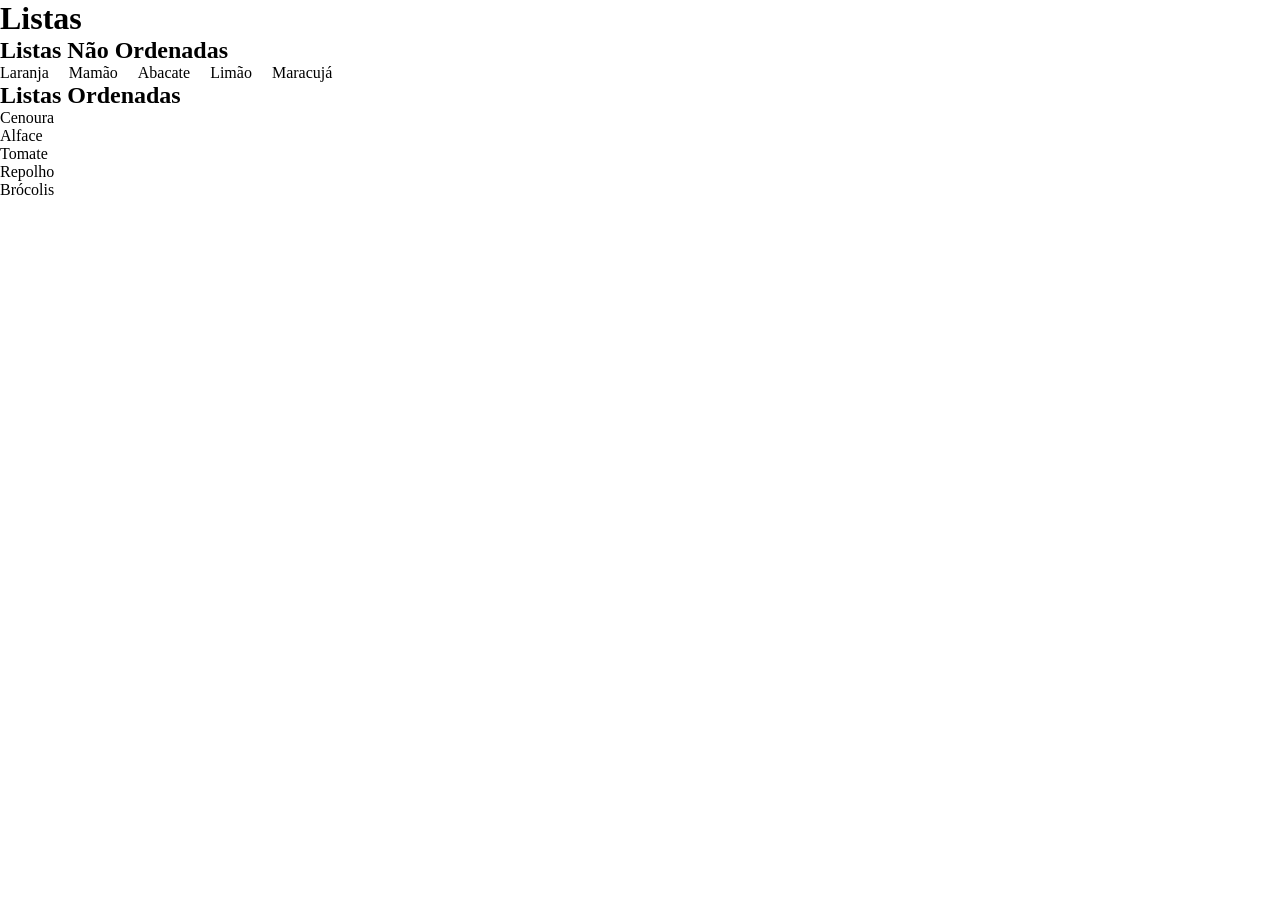
<file: exaulas/listas.html>
<!DOCTYPE html>
<html lang="pt-BR">
<head>
    <meta charset="UTF-8">
    <meta name="viewport" content="width=device-width, initial-scale=1.0">
    <title>Document</title>
    <link rel="stylesheet" href="../css/listas.css">
</head>
<body>
    <h1>Listas</h1>

    <h2>Listas Não Ordenadas</h2>

    <nav>

    <ul>
        <li>Laranja</li>
        <li>Mamão</li>
        <li>Abacate</li>
        <li>Limão</li>
        <li>Maracujá</li>
    </ul>
    </nav>

    <h2>Listas Ordenadas</h2>
    <ol>
        <li>Cenoura</li>
        <li>Alface</li>
        <li>Tomate</li>
        <li>Repolho</li>
        <li>Brócolis</li>
    </ol>
</body>
</html>
</file>
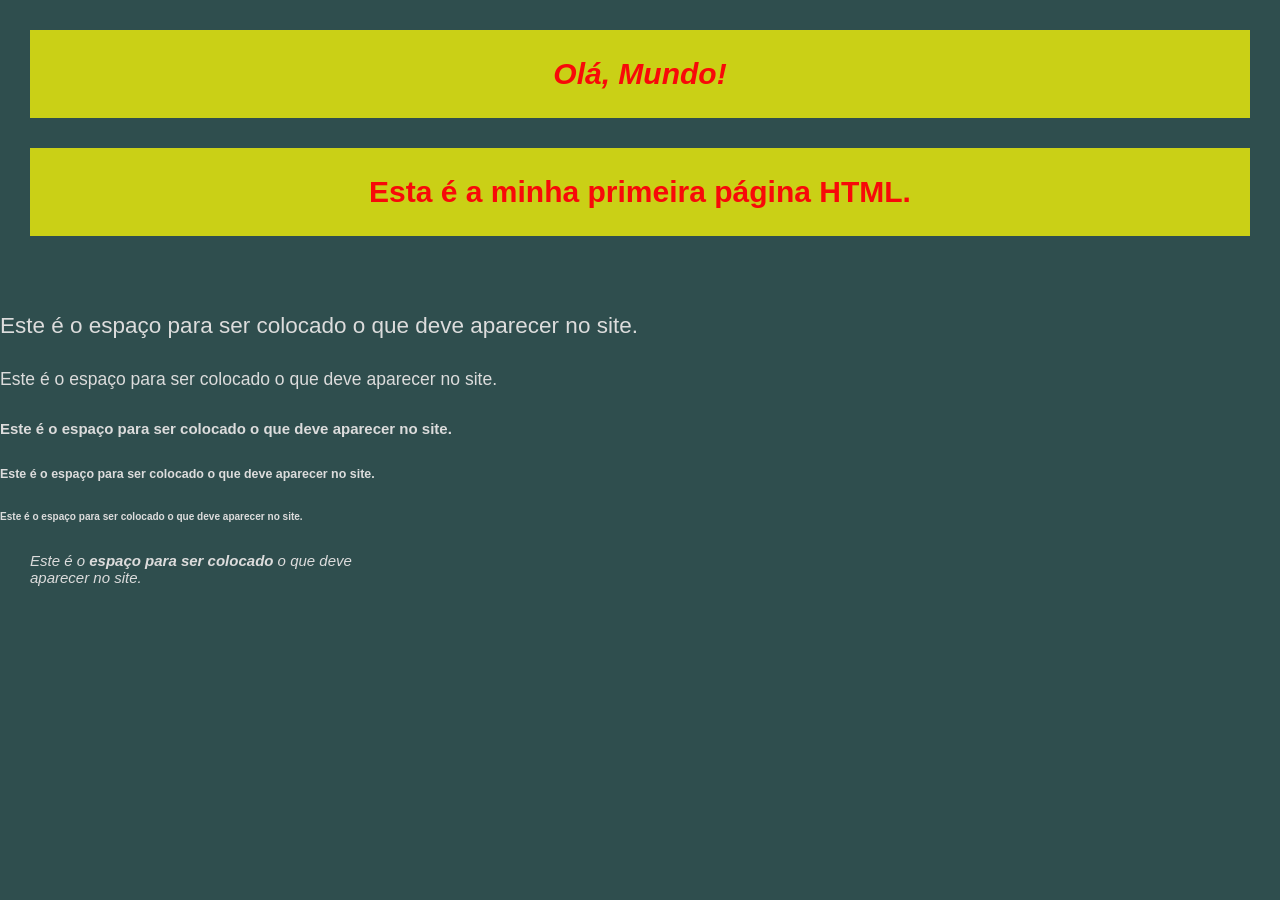
<file: exaulas/olamundo.html>
<!DOCTYPE html>
<html lang="pt-BR">
<head>
    <meta charset="UTF-8">
    <meta name="viewport" content="width=device-width, initial-scale=1.0">
    <meta name="description" content="Site Olá Mundo">
    <title>Olá, Mundo! Tayssa</title>
     <!--CSS EXTERNO-->
    <link rel="stylesheet" href="../css/introcss.css">
    
</head>
<body>
    <h1> <em>Olá, Mundo!</em> <br></h1><!--Br pula uma linha-->
    <p><h1>Esta é a minha primeira página HTML.</h1><br></p>
    <p><h2>Este é o espaço para ser colocado o que deve aparecer no site.</h2></p>
    <p><h3>Este é o espaço para ser colocado o que deve aparecer no site.</h3></p>
    <p><h4>Este é o espaço para ser colocado o que deve aparecer no site.</h4></p>
    <p><h5>Este é o espaço para ser colocado o que deve aparecer no site.</h5></p>
    <p><h6>Este <b>é o espaço para</b> ser colocado o que deve aparecer no site.</h6></p>
    <p><em>Este é o <b>espaço para ser colocado</b> o que deve <br> aparecer no site.</em></p>
</body>
</html>
</file>
<file: index1.css>
/* Reset */
* {
  margin: 0;
  padding: 0;
  box-sizing: border-box;
  align-items: center;
}
/* Corpo da página */
body {
  font-family: Arial, sans-serif;
  background-color: #f4f4f4;
  color: #333;
}
/* Cabeçalho */
.header {
  background-color: #1e90ff;
  color: white;
  padding: 20px;
  text-align: center;
}
/* Banner */
.banner {
  background-color: #e3f2fd;
  padding: 20px;
  margin: 20px;
  border-radius: 8px;
}
/* Seção de produtos */
.products {
  margin: 20px;
}
/* Cards de produto */
.product-card {
  background-color: white;
  border: 1px solid #ddd;
  padding: 15px;
  margin-bottom: 15px;
  border-radius: 5px;
}
/* Títulos */
h2 {
  margin-bottom: 10px;
}
/* Rodapé */
.footer {
  background-color: #222;
  color: white;
  text-align: center;
  padding: 15px;
  margin-top: 20px;
}

nav li {
  display: inline-block;
  margin-right: 16px;
}

/* Reset */
* {
  margin: 0;
  padding: 0;
  box-sizing: border-box;
}

/* Corpo */
body {
  font-family: Arial, sans-serif;
  background-color: #f4f4f4;
}

/* Header fixo */
.header {
  background-color: #1e90ff;
  color: white;
  padding: 15px;
  position: fixed;
  width: 100%;
  top: 0;
  z-index: 1000;
  text-align: center;
}

/* Menu horizontal */
.nav-menu ul {
  list-style: none;
  margin-top: 10px;
}

.nav-menu ul li {
  display: inline-block;
  margin: 0 10px;
}

.nav-menu a {
  color: white;
  text-decoration: none;
}

/* Hover no menu */
.nav-menu a:hover {
  text-decoration: underline;
}

/* Espaço por causa do header fixo */
main {
  margin-top: 100px;
}

/* Banner */
.banner {
  background-color: #e3f2fd;
  padding: 20px;
  margin: 20px;
  border-radius: 8px;
}

/* Produtos lado a lado (inline-block) */
.product-card {
  display: inline-block;
  width: 45%;
  background-color: white;
  border: 1px solid #ddd;
  padding: 15px;
  margin: 10px;
  vertical-align: top;
}

/* Hover nos produtos */
.product-card:hover {
  transform: scale(1.02);

  border-color: #1e90ff;
}

/* Rodapé */
.footer {
  background-color: #222;
  color: white;
  text-align: center;
  padding: 15px;
  margin-top: 20px;
}
</file>
<file: css/flexbox.css>
/* ==========================================
   ESTILOS VISUAIS (Não é necessário alterar)
   ========================================== */
body {
  font-family: Arial, sans-serif;
  margin: 40px;
  background-color: #f6f2f2;
}

.box {
  width: 300px;
  height: 80px;
  background-color: #bb78ad; /* Azul */
  color: white;
  font-size: 32px;
  font-weight: bold;
  text-align: center;
  line-height: 80px; /* Centraliza o número dentro da caixa */
  border-radius: 8px;
}

.destaque {
  background-color: #f405dc; /* Vermelho */
}

/* ==========================================
   ÁREA DE TRABALHO - ADICIONE O CSS AQUI
   ========================================== */

.container {
  background-color: #dfbcdb;
  border: 3px dashed #efe9f0;
  padding: 10px;
  height: 400px;

  /*Adicione suas propriedades flex aqui*/
  display: flex; /*Horizontal*/
  gap: 16px; /* vão entre itens*/
  justify-content: center;
  /*justify-content:space-around;*/
  /*justify-content:space-between*/
  /*justify-content: space-evenly;*/
  align-items: center; /*centraliza no centro da altura.*/
  /*flex-direction: column;* empilhamento de coluna*/
  flex-wrap: wrap; /* Quebra de linha (redimensione a largura do navegador)*/
}

.box.destaque {
  /* Adicione o código da Etapa 5 aqui */
  order: -1;
}
</file>
<file: css/grid.css>
/* grid.css - Código Inicial */
* {
    box-sizing: border-box;
    margin: 0;
    padding: 0;
}

body {
    font-family: sans-serif;
    padding: 20px;
    background-color: #f4f4f9;
}

/* Exemplo de Flexbox usado apenas para centralizar o conteúdo do cabeçalho */
.cabecalho {
    display: flex;
    justify-content: center;
    align-items: center;
    background-color: #333;
    color: white;
    padding: 20px;
    margin-bottom: 20px;
    border-radius: 8px;
}

.produto {
    background-color: #fff;
    border: 2px solid #ccc;
    padding: 40px 20px;
    text-align: center;
    font-size: 1.2rem;
    font-weight: bold;
    border-radius: 8px;
}

/* ========================================== */
/* ESCREVA SEU CÓDIGO GRID E RESPONSIVO ABAIXO */
/* ========================================== */

.container-produtos {
    display: grid;
    grid-template-columns: 1fr;
    gap: 15px;
}

/*Resolução sugerida para tablet*/
@media (min-width: 768px){
    .container-produtos{
        grid-template-columns: 2fr 1fr;
    }
}

/*Resolução para Desktop*/
@media (min-width: 1024px) {
    .container-produtos{
        grid-template-columns: repeat(3, 1fr);
    }
}
</file>
<file: css/introcss.css>
* {
    margin:0;
    padding:0;
    box-sizing: border-box;
}

body{
    background-color: rgb(47, 78, 78);
    color:#DCDCDC;
    font-family:Arial, Helvetica, sans-serif;
    font-size:15px;
    /*font-size: 15vw; o tamanho muda junto com a largura do site e na tela que você está ultilizando.*/
}

h1 {
    color: rgb(248, 9, 9);
    background-color: rgba(238, 238, 9, 0.813);
    margin:30px;
    padding:20px;
    line-height:1.6;
    text-align: center;
}

h2,h3{
    font-weight:70;
}

/*link*/

a{
    color:#DEB887;
    text-decoration:none;
    transition:0.9;
}

a:hover{
    color: bisque;
}

/* id intro*/
#intro{
    background-color:darkgrey;
    padding:10px;
   /*margin:20px;*/
   /*padding-left:30px;*/
   /*padding-top:20px;*/
  /*padding:10px 20px 30px 40px;*/
   /*padding 10px 50px*/

   width: 200px;
   height: 400px;

   border: double darkred 10px;
   border-radius:40px;
}

p{
    margin:30px;
}
</file>
<file: css/listas.css>
/* Reset */
* {
  margin: 0;
  padding: 0;
  box-sizing: border-box;
}
nav ul li{
    /*display: block;*/
    /*display: inline;*/
    display: inline-block;
    margin-right: 16px;
}
</file>
